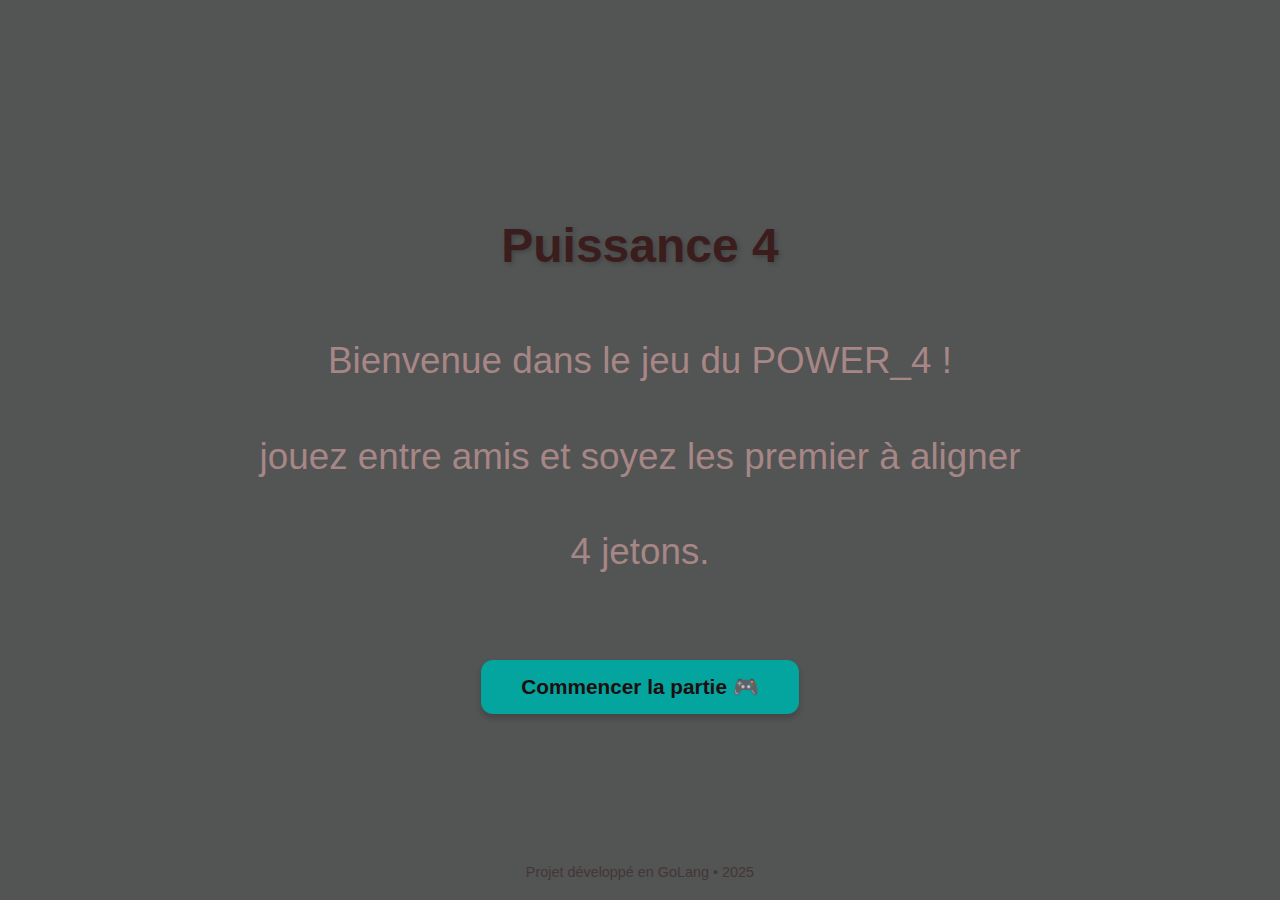
<file: templates/homes.html>
<!doctype html>
<html lang="fr">
<head>
    <meta charset="UTF-8">
    <meta name="viewport" content="width=device-width, initial-scale=1.0">
    <title>Accueil - Puissance 4</title>
    <link rel="stylesheet" href="/static/asus.css">
</head>
<body>
    <h1>Puissance 4</h1>
    <div class="description">
        Bienvenue dans le jeu du POWER_4 !  
        <br>jouez entre amis et soyez les premier à aligner 4 jetons.
    </div>
    <form action="/game" method="get">
        <button type="submit">Commencer la partie 🎮</button>
    </form>
    <footer>Projet développé en GoLang • 2025</footer>
</body>
</html>
</file>
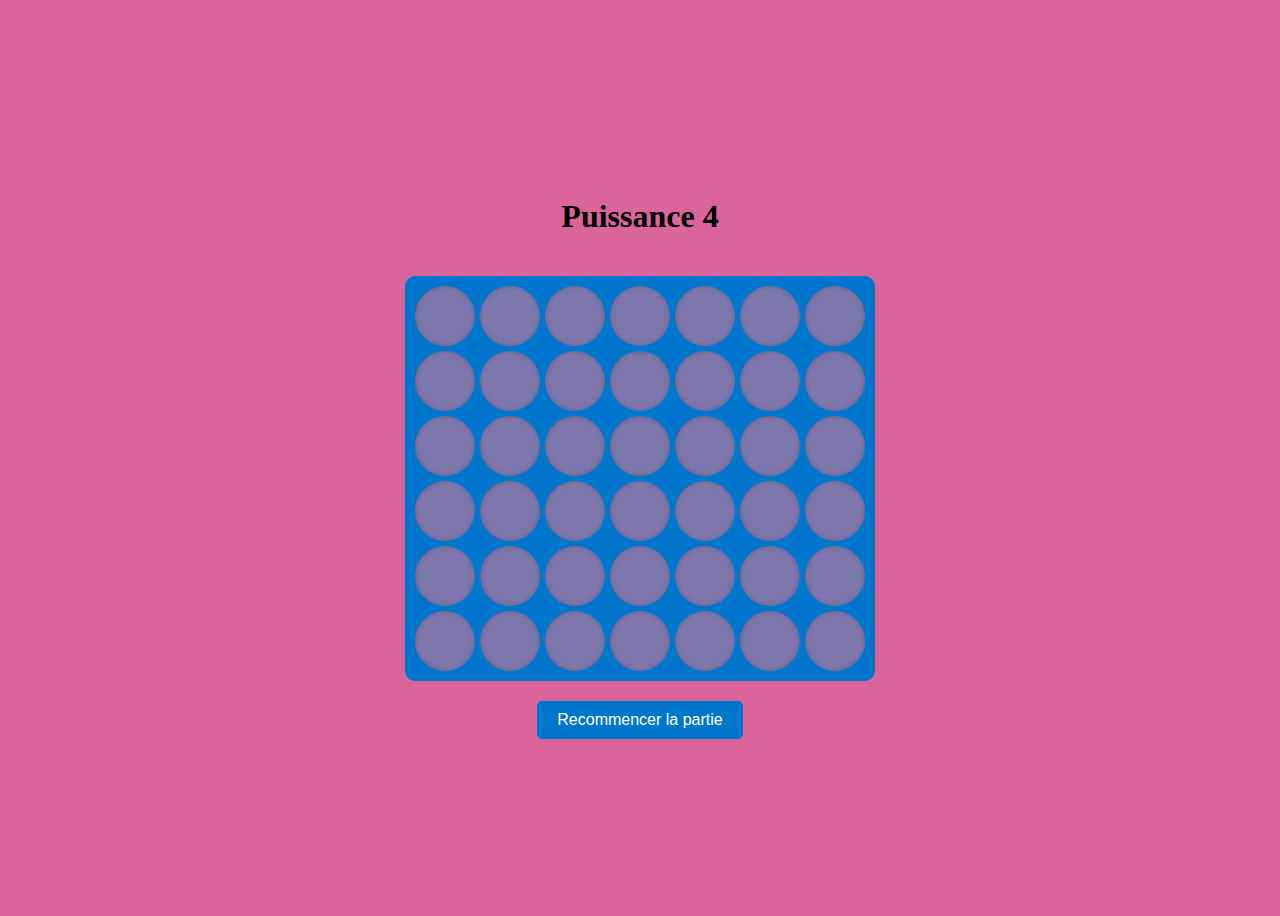
<file: Templates/teste.html>
<!doctype html>
<html lang="fr">
<head>
    <meta charset="UTF-8">
    <meta name="viewport" content="width=device-width, initial-scale=1.0">
    <title>PUISSANCE 4</title>
    <link rel="stylesheet" href="Style.css">
</head>
<body>   
   <h1>Puissance 4</h1> 
  <div class="grid" id="grid"></div>
  <button id="reset">Recommencer la partie</button>

  <script>
    const grid = document.getElementById('grid');
    const resetBtn = document.getElementById('reset');
    const rows = 6;
    const cols = 7;
    const cells = [];
    let currentPlayer = 'red';

    // Crée la grille de jeu
    for (let r = 0; r < rows; r++) {
      cells[r] = [];
      for (let c = 0; c < cols; c++) {
        const cell = document.createElement('div');
        cell.classList.add('cell');
        cell.dataset.row = r;
        cell.dataset.col = c;
        grid.appendChild(cell);
        cells[r][c] = cell;
      }
    }

    // Ajoute un pion dans la colonne cliquée 
    grid.addEventListener('click', (e) => {
      const col = e.target.dataset.col;
      if (col === undefined) return;

      for (let r = rows - 1; r >= 0; r--) {
        const cell = cells[r][col];
        if (!cell.classList.contains('red') && !cell.classList.contains('yellow')) {
          cell.classList.add(currentPlayer);
          currentPlayer = currentPlayer === 'red' ? 'yellow' : 'red';
          break;
        }
      }
    });

    // Réinitialise la partie lorsque le bouton est cliqué 
    resetBtn.addEventListener('click', () => {
      for (let r = 0; r < rows; r++) {
        for (let c = 0; c < cols; c++) {
          cells[r][c].classList.remove('red', 'yellow');
        }
      }
      currentPlayer = 'red';
    });
  </script>
</body>
</html>
</file>
<file: static/asus.css>
body {
  background-color: #535454; /* rose doux comme ta page du jeu */
  font-family: "Poppins", sans-serif;
  display: flex;
  flex-direction: column;
  align-items: center;
  justify-content: center;
  height: 100vh;
  margin: 0;
}

h1 {
  font-size: 3em;
  color: #3b1d1d;
  margin-bottom: 40px;
  text-shadow: 2px 2px 5px rgba(0, 0, 0, 0.2);
}

.description {
  font-size: 2.3em;
  color: #a78686;
  margin-bottom: 60px;
  text-align: center;
  width: 60%;
  line-height: 2.6;
}

button {
  background-color: #04a49f;
  color: rgb(31, 14, 14);
  font-size: 1.3em;
  font-weight: 600;
  padding: 15px 40px;
  border: none;
  border-radius: 12px;
  cursor: pointer;
  box-shadow: 0px 4px 6px rgba(20, 12, 12, 0.2);
  transition: transform 0.2s ease, background-color 0.2s ease;
}

button:hover {
  background-color: #11151b;
  transform: scale(1.05);
}

footer {
  position: absolute;
  bottom: 20px;
  font-size: 0.9em;
  color: #3d2b2b;
  opacity: 0.7;
}
</file>
<file: Templates/Style.css>
body {
        display: flex;
        flex-direction: column;
        align-items: center;
        justify-content: center;
      height: 100vh;
      background: #c71f6daf;
      gap: 20px;
    }
    .grid {
      display: grid;
      grid-template-columns: repeat(7, 60px);
      grid-template-rows: repeat(6, 60px);
      gap: 5px;
      background: #0077cc;
      padding: 10px;
      border-radius: 10px;
      cursor: pointer;
    }
    .cell {
      transition: background 0.3s ease;
      width: 60px;
      height: 60px;
      background: rgb(125, 119, 172);
      border-radius: 50%;
      box-shadow: inset 0 0 5px rgba(0,0,0,0.2);
    }
    .red {
      background: red;
    }
    .yellow {
      background: yellow;
    }
    button {
      padding: 10px 20px;
      font-size: 16px;
      background: #0077cc;
      color: white;
      border: none;
      border-radius: 5px;
      cursor: pointer;
    }
    button:hover {
      background: #005fa3;
    }
</file>
